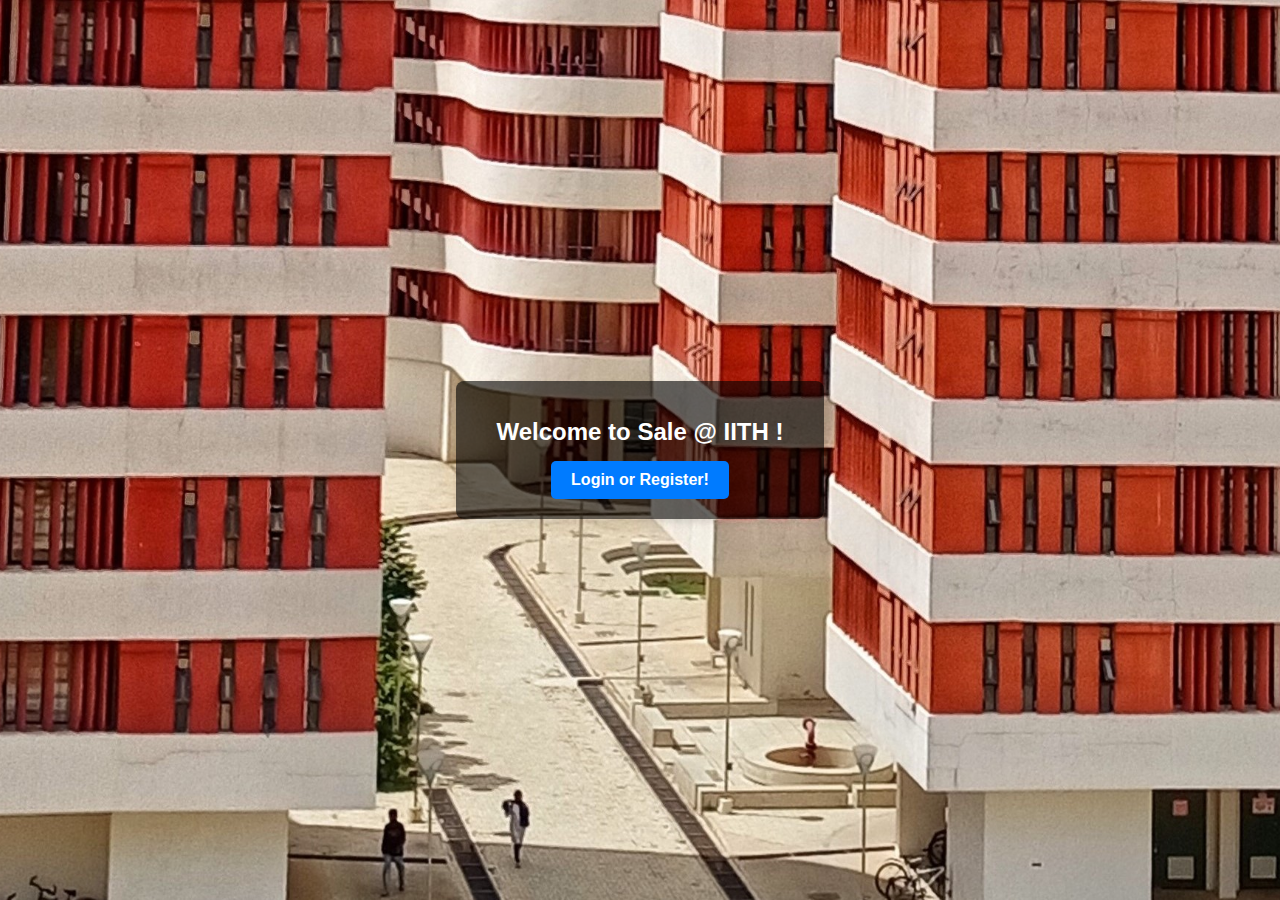
<file: index.html>
<!DOCTYPE html>
<html lang="en">
<head>
    <meta charset="UTF-8">
    <meta name="viewport" content="width=device-width, initial-scale=1.0">
    <title>Login or Register</title>
    <!-- Link to external CSS file -->
    <link rel="stylesheet" href="login.css">
</head>
<body>
    <div class="container">
        <h1>Welcome to Sale @ IITH !</h1>
        <a class="btn" href="https://saleiith.auth.ap-south-1.amazoncognito.com/login?client_id=583h62mgns7iaojkp6t6hnhmfm&response_type=code&scope=email+openid+phone&redirect_uri=http%3A%2F%2Flocalhost%3A3000%2FPROJECT%2Ftry.html">
            Login or Register!
        </a>
    </div>
</body>
</html>
</file>
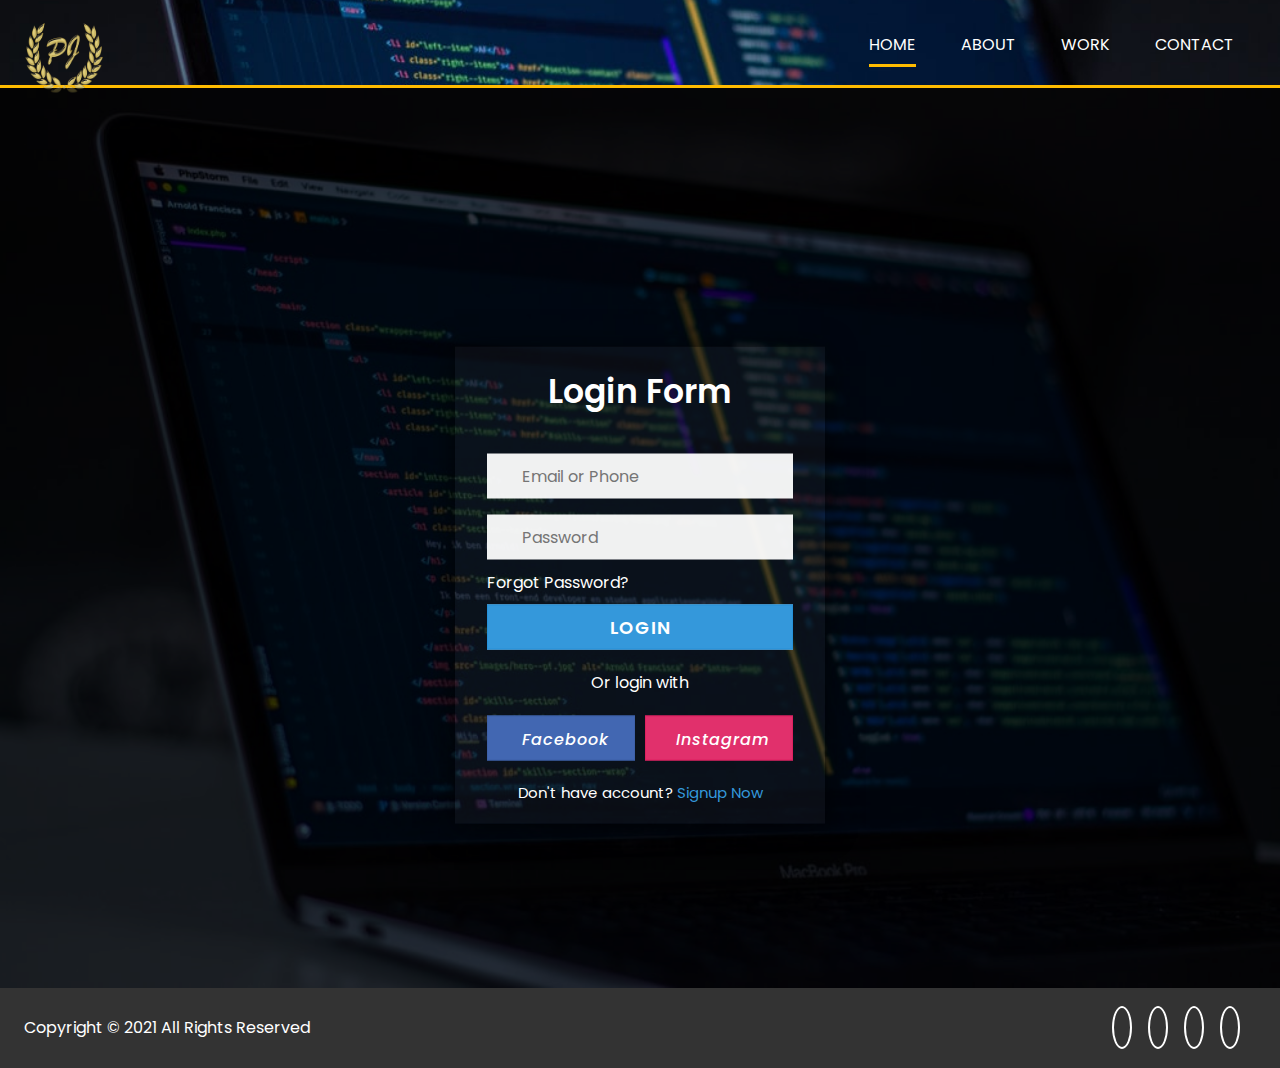
<file: loginpage-main/index.html>
<!DOCTYPE html>
<html>
<head>
    <title>Responsive Transparent Login Form Using HTML & CSS</title>
    <meta name="viewport" content="width=device-width, initial-scale=1.0">
    <link rel="stylesheet" href="https://cdnjs.cloudflare.com/ajax/libs/font-awesome/5.15.3/css/all.min.css" integrity="sha512-iBBXm8fW90+nuLcSKlbmrPcLa0OT92xO1BIsZ+ywDWZCvqsWgccV3gFoRBv0z+8dLJgyAHIhR35VZc2oM/gI1w==" crossorigin="anonymous" />
    <link rel="stylesheet" href="https://use.fontawesome.com/releases/v5.7.2/css/all.css"
        integrity="sha384-fnmOCqbTlWIlj8LyTjo7mOUStjsKC4pOpQbqyi7RrhN7udi9RwhKkMHpvLbHG9Sr" crossorigin="anonymous" />
    <link href="https://fonts.googleapis.com/css?family=Dosis" rel="stylesheet" />
    <link rel="stylesheet" href="style.css">

</head>
<body>
   
    <div nav="nav.html"></div>
    <script type="text/javascript" src="main.js"></script>
<script>
function includeHTML() {
  var z, i, elmnt, file, xhttp;
  /*loop through a collection of all HTML elements:*/
  z = document.getElementsByTagName("*");
  for (i = 0; i < z.length; i++) {
    elmnt = z[i];
    /*search for elements with a certain atrribute:*/
    file = elmnt.getAttribute("nav");
    if (file) {
      /*make an HTTP request using the attribute value as the file name:*/
      xhttp = new XMLHttpRequest();
      xhttp.onreadystatechange = function() {
        if (this.readyState == 4) {
          if (this.status == 200) {elmnt.innerHTML = this.responseText;}
          if (this.status == 404) {elmnt.innerHTML = "Page not found.";}
          /*remove the attribute, and call this function once more:*/
          elmnt.removeAttribute("nav");
          includeHTML();
        }
      }      
      xhttp.open("GET", file, true);
      xhttp.send();
      /*exit the function:*/
      return;
    }
  }
};
</script>

<div class="bg-img">
  <div class="content">
    <header>Login Form</header>
    <form action="https://jagadeeshpj.herokuapp.com/" method="POST">
      <div class="field">
        <span class="fa fa-user"></span>
        <input type="text" required placeholder="Email or Phone">
      </div>
      <div class="field space">
        <span class="fa fa-lock"></span>
        <input type="password" class="pass-key" required placeholder="Password">
        <span class="show">SHOW</span>
      </div>
      <div class="pass">
        <a href="#">Forgot Password?</a>
      </div>
      <div class="field">
        <input type="submit" value="LOGIN">
      </div>
    </form>
    <div class="login">Or login with</div>
    <div class="links">
      <div class="facebook">
        <i class="fab fa-facebook-f"><span>Facebook</span></i>
      </div>
      <div class="instagram">
        <i class="fab fa-instagram"><span>Instagram</span></i>
      </div>
    </div>
    <div class="signup">Don't have account?
      <a href="sign.html">Signup Now</a>
    </div>
  </div>
</div>





<script>
includeHTML();
</script>
<script src="https://code.jquery.com/jquery-1.10.2.js"></script>





<footer id="main-footer">
    <div class="footer-content container">
        <p>
            Copyright &copy; 2021 All Rights Reserved
        </p>
        <div class="social">
            <a href="https://github.com/jagadeeshpj" target="__blank"  style="color: #fff;">
                <i class="fab fa-github"></i>
            </a>

            <a href="https://www.linkedin.com/in/p-jagadeesh-22923b18b/" target="__blank"  style="color: #fff;">
                <i class="fab fa-linkedin"></i>
            </a>
            
            <a href="https://www.instagram.com/jagadeesh2001/" target="__blank"  style="color: #fff;">
                <i class="fab fa-instagram"></i>
            </a>

            <a href="https://www.facebook.com/jagadeesh.PJ.13/" target="__blank"  style="color: #fff;">
                <i class="fab fa-facebook"></i>
            </a>

        </div>
    </div>
</footer>

</body>
</html>
</file>
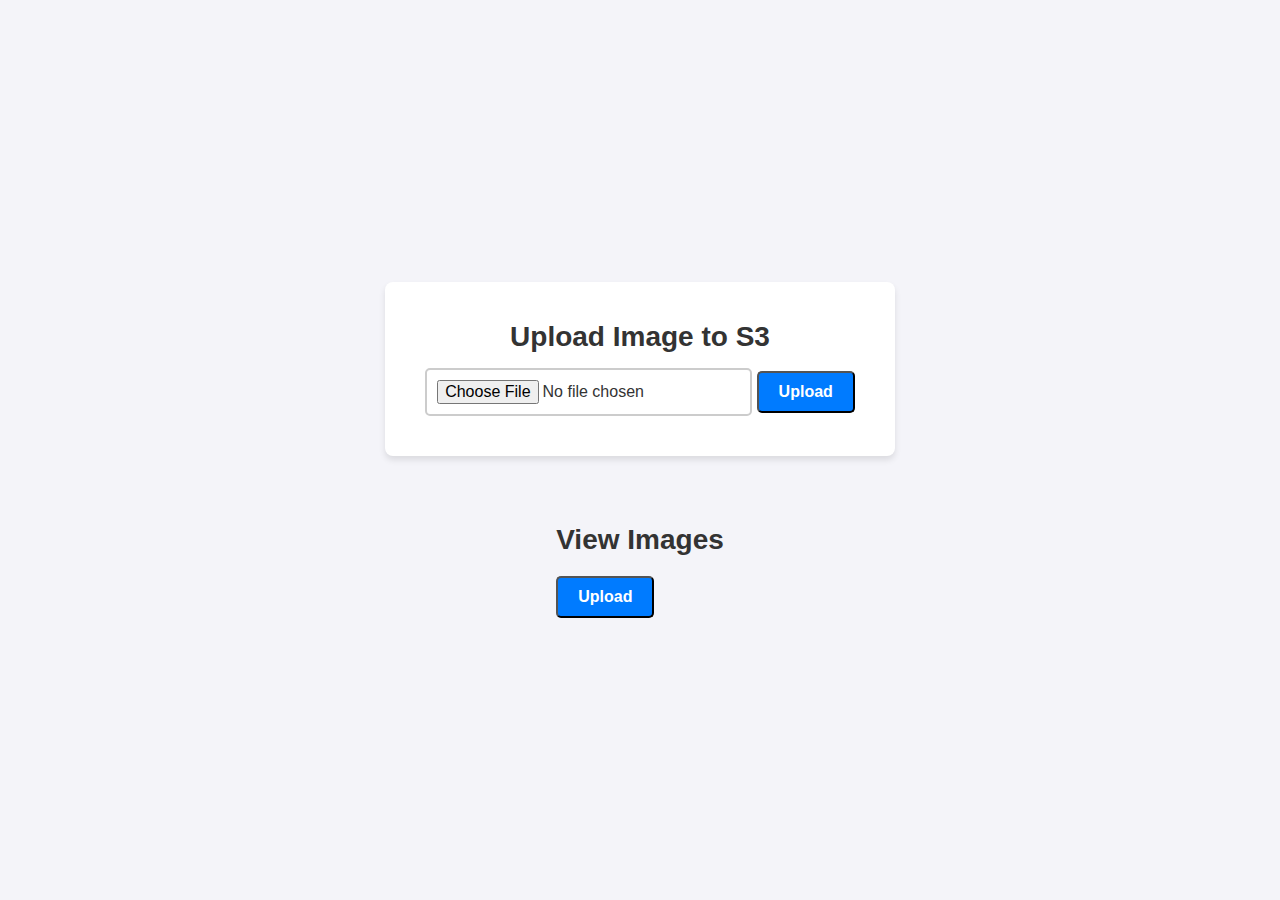
<file: try.html>
<!DOCTYPE html>
<html lang="en">
<head>
    <meta charset="UTF-8">
    <meta name="viewport" content="width=device-width, initial-scale=1.0">
    <title>Image Upload</title>
    <link rel="stylesheet" href="HOME.css"> <!-- Link to the external CSS file -->
</head>
<body>
    

    <!-- Authentication Script -->
    <!-- <script type="text/javascript" src="auth.js"></script> -->

    <!-- Include AWS SDK -->
    <script src="https://sdk.amazonaws.com/js/aws-sdk-2.799.0.min.js"></script>
    <div class="container">
        <h1>Upload Image to S3</h1>
        <input type="file" id="file-input" />
        <button onclick="uploadImage()">Upload</button>
    </div>
    <div id="gallery" style="width:864px;height:50px;"></div>

    <!-- Image Upload Script -->
    <script type="text/javascript" src="submit.js"></script>
   <script>
    function loadImages() {
        const gallery = document.getElementById('gallery');
        const params = { Bucket: 'shreyash205', Prefix: '/' };

        s3.listObjectsV2(params, function(err, data) {
            if (err) {
                console.log('Error fetching images:', err);
            } else {
                gallery.innerHTML = '';  // Clear previous gallery
                data.Contents.forEach(function(item) {
                    const imgElement = document.createElement('img');
                    imgElement.src = `https://${params.Bucket}.s3.amazonaws.com/${item.Key}`;
                    gallery.appendChild(imgElement);
                });
            }
        });
    }

    // Load images on page load
    window.onload = function() {
        loadImages();
    };
</script>
<div class="container2">
    <h1>View Images</h1>
    <button onclick="loadImages()">Upload</button>
</div>
</body>
</html>
</file>
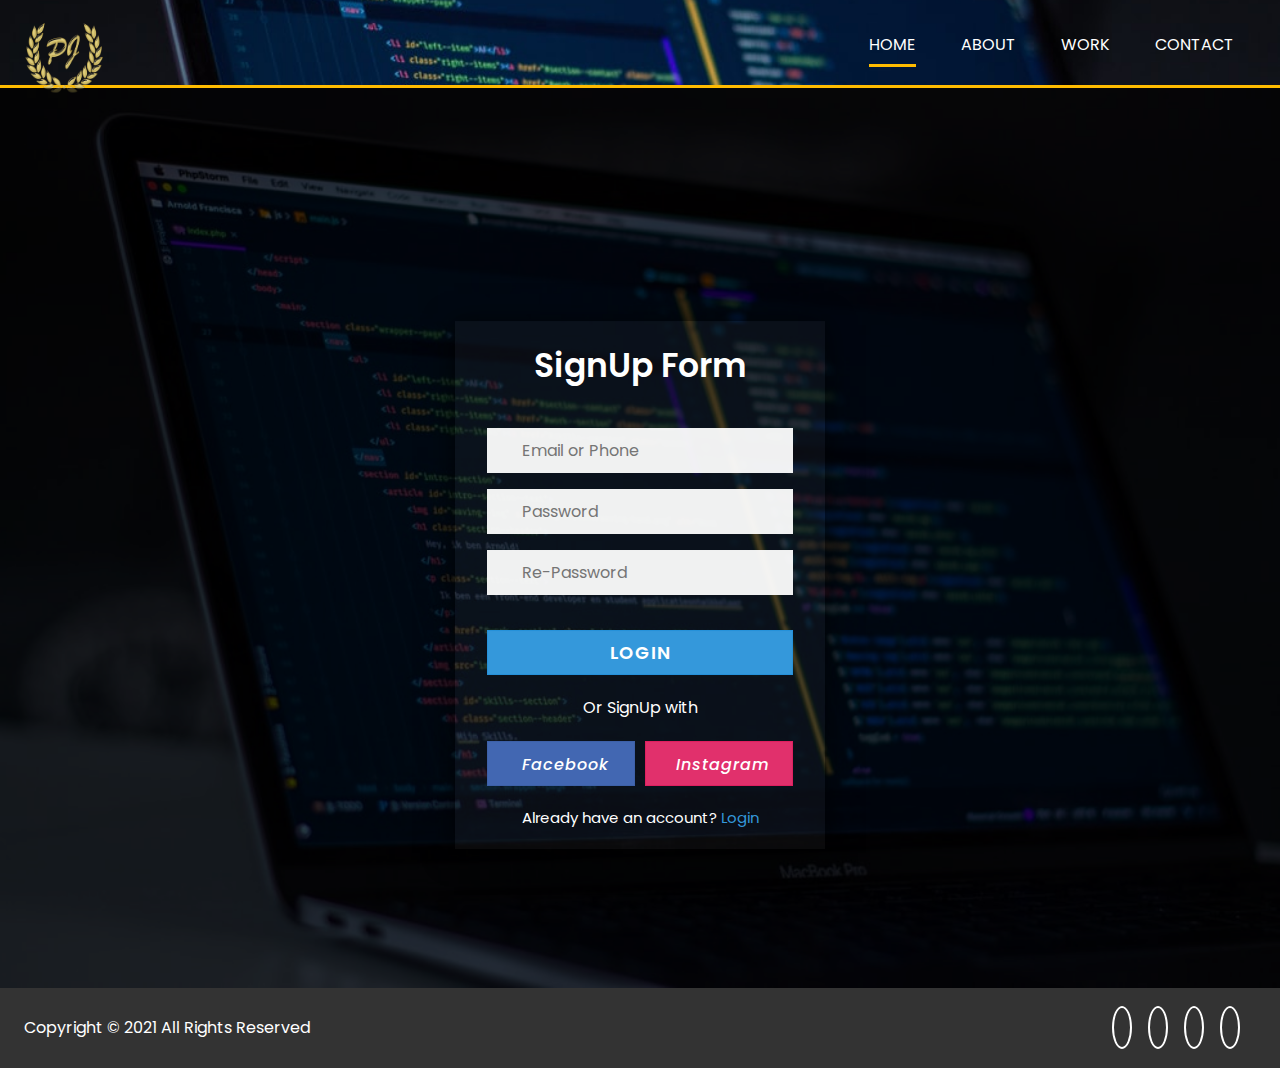
<file: loginpage-main/sign.html>
<!DOCTYPE html>
<html>
<head>
    <title>Responsive Transparent Login Form Using HTML & CSS</title>
    <meta name="viewport" content="width=device-width, initial-scale=1.0">
    <link rel="stylesheet" href="https://cdnjs.cloudflare.com/ajax/libs/font-awesome/5.15.3/css/all.min.css" integrity="sha512-iBBXm8fW90+nuLcSKlbmrPcLa0OT92xO1BIsZ+ywDWZCvqsWgccV3gFoRBv0z+8dLJgyAHIhR35VZc2oM/gI1w==" crossorigin="anonymous" />
    <link rel="stylesheet" href="https://use.fontawesome.com/releases/v5.7.2/css/all.css"
        integrity="sha384-fnmOCqbTlWIlj8LyTjo7mOUStjsKC4pOpQbqyi7RrhN7udi9RwhKkMHpvLbHG9Sr" crossorigin="anonymous" />
    <link href="https://fonts.googleapis.com/css?family=Dosis" rel="stylesheet" />
    <link rel="stylesheet" href="style.css">
    
</head>
<body>
   
    <div nav="nav.html"></div>
    <script type="text/javascript" src="main.js"></script>
<script>
function includeHTML() {
  var z, i, elmnt, file, xhttp;
  /*loop through a collection of all HTML elements:*/
  z = document.getElementsByTagName("*");
  for (i = 0; i < z.length; i++) {
    elmnt = z[i];
    /*search for elements with a certain atrribute:*/
    file = elmnt.getAttribute("nav");
    if (file) {
      /*make an HTTP request using the attribute value as the file name:*/
      xhttp = new XMLHttpRequest();
      xhttp.onreadystatechange = function() {
        if (this.readyState == 4) {
          if (this.status == 200) {elmnt.innerHTML = this.responseText;}
          if (this.status == 404) {elmnt.innerHTML = "Page not found.";}
          /*remove the attribute, and call this function once more:*/
          elmnt.removeAttribute("nav");
          includeHTML();
        }
      }      
      xhttp.open("GET", file, true);
      xhttp.send();
      /*exit the function:*/
      return;
    }
  }
};
</script>

<div class="bg-img">
  <div class="content">
    <header>SignUp Form</header>
     <form action="https://jagadeeshpj.herokuapp.com/" method="POST">
      <div class="field">
        <span class="fa fa-user"></span>
        <input type="text" required placeholder="Email or Phone">
      </div>
      <div class="field space">
        <span class="fa fa-lock"></span>
        <input type="password" class="pass-key" required placeholder="Password">
        <span class="show">SHOW</span>
      </div>
      <div class="field space">
        <span class="fa fa-lock"></span>
        <input type="re-password" class="pass-key" required placeholder="Re-Password">
        <span class="show">SHOW</span>
      </div>
      <div class="pass">
        <a href="#"></a>
      </div>
      <br>
      

      

      <div class="field">
        <input type="submit" value="LOGIN">
      </div>
    </form>
    <div class="login">Or SignUp with</div>
    <div class="links">
      <div class="facebook">
        <i class="fab fa-facebook-f"><span>Facebook</span></i>
      </div>
      <div class="instagram">
        <i class="fab fa-instagram"><span>Instagram</span></i>
      </div>
    </div>
    <div class="signup">Already have an account?
      <a href="index.html">Login</a>
    </div>
  </div>
</div>







<script>
includeHTML();
</script>
<script src="https://code.jquery.com/jquery-1.10.2.js"></script>





<footer id="main-footer">
    <div class="footer-content container">
        <p>
            Copyright &copy; 2021 All Rights Reserved
        </p>
        <div class="social">
            <a href="https://github.com/jagadeeshpj" target="__blank"  style="color: #fff;">
                <i class="fab fa-github"></i>
            </a>

            <a href="https://www.linkedin.com/in/p-jagadeesh-22923b18b/" target="__blank"  style="color: #fff;">
                <i class="fab fa-linkedin"></i>
            </a>
            
            <a href="https://www.instagram.com/jagadeesh2001/" target="__blank"  style="color: #fff;">
                <i class="fab fa-instagram"></i>
            </a>

            <a href="https://www.facebook.com/jagadeesh.PJ.13/" target="__blank"  style="color: #fff;">
                <i class="fab fa-facebook"></i>
            </a>

        </div>
    </div>
</footer>

</body>
</html>
</file>
<file: login.css>
/* Apply global styles */
body {
    font-family: Arial, sans-serif;
    background-color: #f4f4f9;
    margin: 0;
    padding: 0;
    display: flex;
    align-items: center;
    justify-content: center;
    height: 100vh;
    background-image: url('IITH.jpeg'); /* Replace with your actual file path */
    background-size: cover;
    background-position: center;
    background-repeat: no-repeat;
}

/* Style the container */
.container {
    text-align: center;
    color: white;
    padding: 20px 40px;
    background: rgba(0, 0, 0, 0.6); /* Semi-transparent background for readability */
    border-radius: 8px;
    box-shadow: 0 4px 6px rgba(0, 0, 0, 0.1);
    max-width: 500px;
    margin: 100px auto;
}

/* Style the heading */
.container h1 {
    font-size: 24px;
    margin-bottom: 15px;
    color: #fff;
}

/* Style the button */
.btn {
    display: inline-block;
    background-color: #007bff;
    color: #fff;
    text-decoration: none;
    padding: 10px 20px;
    border-radius: 5px;
    font-size: 16px;
    font-weight: bold;
    transition: background-color 0.3s;
}

/* Button hover effect */
.btn:hover {
    background-color: #0056b3;
}
</file>
<file: loginpage-main/style.css>
@import url('https://fonts.googleapis.com/css2?family=Poppins:wght@400;500;600;700;800;900&display=swap');
* {
  margin: 0;
  padding: 0;
  box-sizing: border-box;
  user-select: none;
  font-family: 'Poppins', sans-serif;
}  
.bg-img {
  background: url("images/showcase.jpg");
  height: 100vh;
  background-size: cover;
  background-position: center;
}
.bg-img:after {
  position: absolute;
  content: "";
  top: 88px;
  left: 0;
  height: 100%;
  width: 100%;
  background: rgba(0, 0, 0, 0.7);
}
.content {
  position: absolute;
  top: 65%;
  left: 50%;
  z-index: 999;
  text-align: center;
  padding: 19px 32px;
  width: 370px;
  transform: translate(-50%, -50%);
  background: rgba(255, 255, 255, 0.04);
  box-shadow: -1px 4px 28px 0px rgba(0, 0, 0, 0.75);
}
.content header {
  color: white;
  font-size: 33px;
  font-weight: 600;
  margin: 0 0 35px 0; 
}
.field {
  position: relative;
  height: 45px;
  width: 100%;
  display: flex;
  background: rgba(255, 255, 255, 0.94);
}
.field span {
  color: #222;
  width: 40px;
  line-height: 45px;
}
.field input {
  height: 100%;
  width: 100%;
  background: transparent;
  border: none;
  outline: none;
  color: #222;
  font-size: 16px; 
}
.space {
  margin-top: 16px;
}
.show {
  position: absolute;
  right: 13px;
  font-size: 13px;
  font-weight: 700;
  color: #222;
  display: none;
  cursor: pointer; 
}
.pass-key:valid ~ .show {
  display: block;
}
.pass {
  text-align: left;
  margin: 10px 0;
}
.pass a {
  color: white;
  text-decoration: none; 
}
.pass:hover a {
  text-decoration: underline;
}
.field input[type="submit"] {
  background: #3498db;
  border: 1px solid #2691d9;
  color: white;
  font-size: 18px;
  letter-spacing: 1px;
  font-weight: 600;
  cursor: pointer; 
}
.field input[type="submit"]:hover {
  background: #2691d9;
}
.login {
  color: white;
  margin: 20px 0; 
}
.links {
  display: flex;
  cursor: pointer;
  color: white;
  margin: 0 0 20px 0;
}
.facebook,
.instagram {
  width: 100%;
  height: 45px;
  line-height: 45px;
  margin-left: 10px;
}
.facebook {
  margin-left: 0;
  background: #4267b2;
  border: 1px solid #3e61a8;
}
.instagram {
  background: #e1306c;
  border: 1px solid #df2060;
}
.facebook:hover {
  background: #3e61a8;
}
.instagram:hover {
  background: #df2060;
}
.links i {
  font-size: 17px;
}
i span {
  margin-left: 8px;
  font-weight: 500;
  letter-spacing: 1px;
  font-size: 16px; 
}
.signup {
  font-size: 15px;
  color: white; 
}
.signup a {
  color: #3498db;
  text-decoration: none;
}
.signup a:hover {
  text-decoration: underline;
}

        
      

      @media (max-width: 500px)
#main-footer {
    height: 7rem;
}

#main-footer {
    background: #333;
    color: #fff;
    height: 5rem;
}
* {
    margin: 0;
    padding: 0;
}
user agent stylesheet
footer {
    display: block;
}
body {
    font-family: "Dosis", sans-serif;
    line-height: 1.6;
    background: #fff;
}
</file>
<file: HOME.css>
/* General Styles */
body {
    font-family: Arial, sans-serif;
    background-color: #f4f4f9;
    margin: 0;
    padding: 0;
    display: flex;
    align-items: center;
    justify-content: center;
    height: 100vh;
    flex-direction: column;
}

/* Heading Styles */
h1 {
    font-size: 28px;
    color: #333;
    margin-bottom: 20px;
}

/* Container for File Input and Upload Button */
.container {
    background-color: #fff;
    padding: 20px 40px;
    border-radius: 8px;
    box-shadow: 0 4px 6px rgba(0, 0, 0, 0.1);
    text-align: center;
}

/* File Input Styles */
#file-input {
    display: inline-block;
    margin-bottom: 20px;
    padding: 10px;
    font-size: 16px;
    border: 2px solid #ccc;
    border-radius: 5px;
    background-color: #fff;
    cursor: pointer;
    color: #333;
}

/* Upload Button Styles */
button {
    display: inline-block;
    background-color: #007bff;
    color: #fff;
    text-decoration: none;
    padding: 10px 20px;
    border-radius: 5px;
    font-size: 16px;
    font-weight: bold;
    cursor: pointer;
    transition: background-color 0.3s;
}

/* Button Hover Effect */
button:hover {
    background-color: #0056b3;
}

/* Add space between the elements */
.container > * {
    margin-bottom: 15px;
}
</file>
